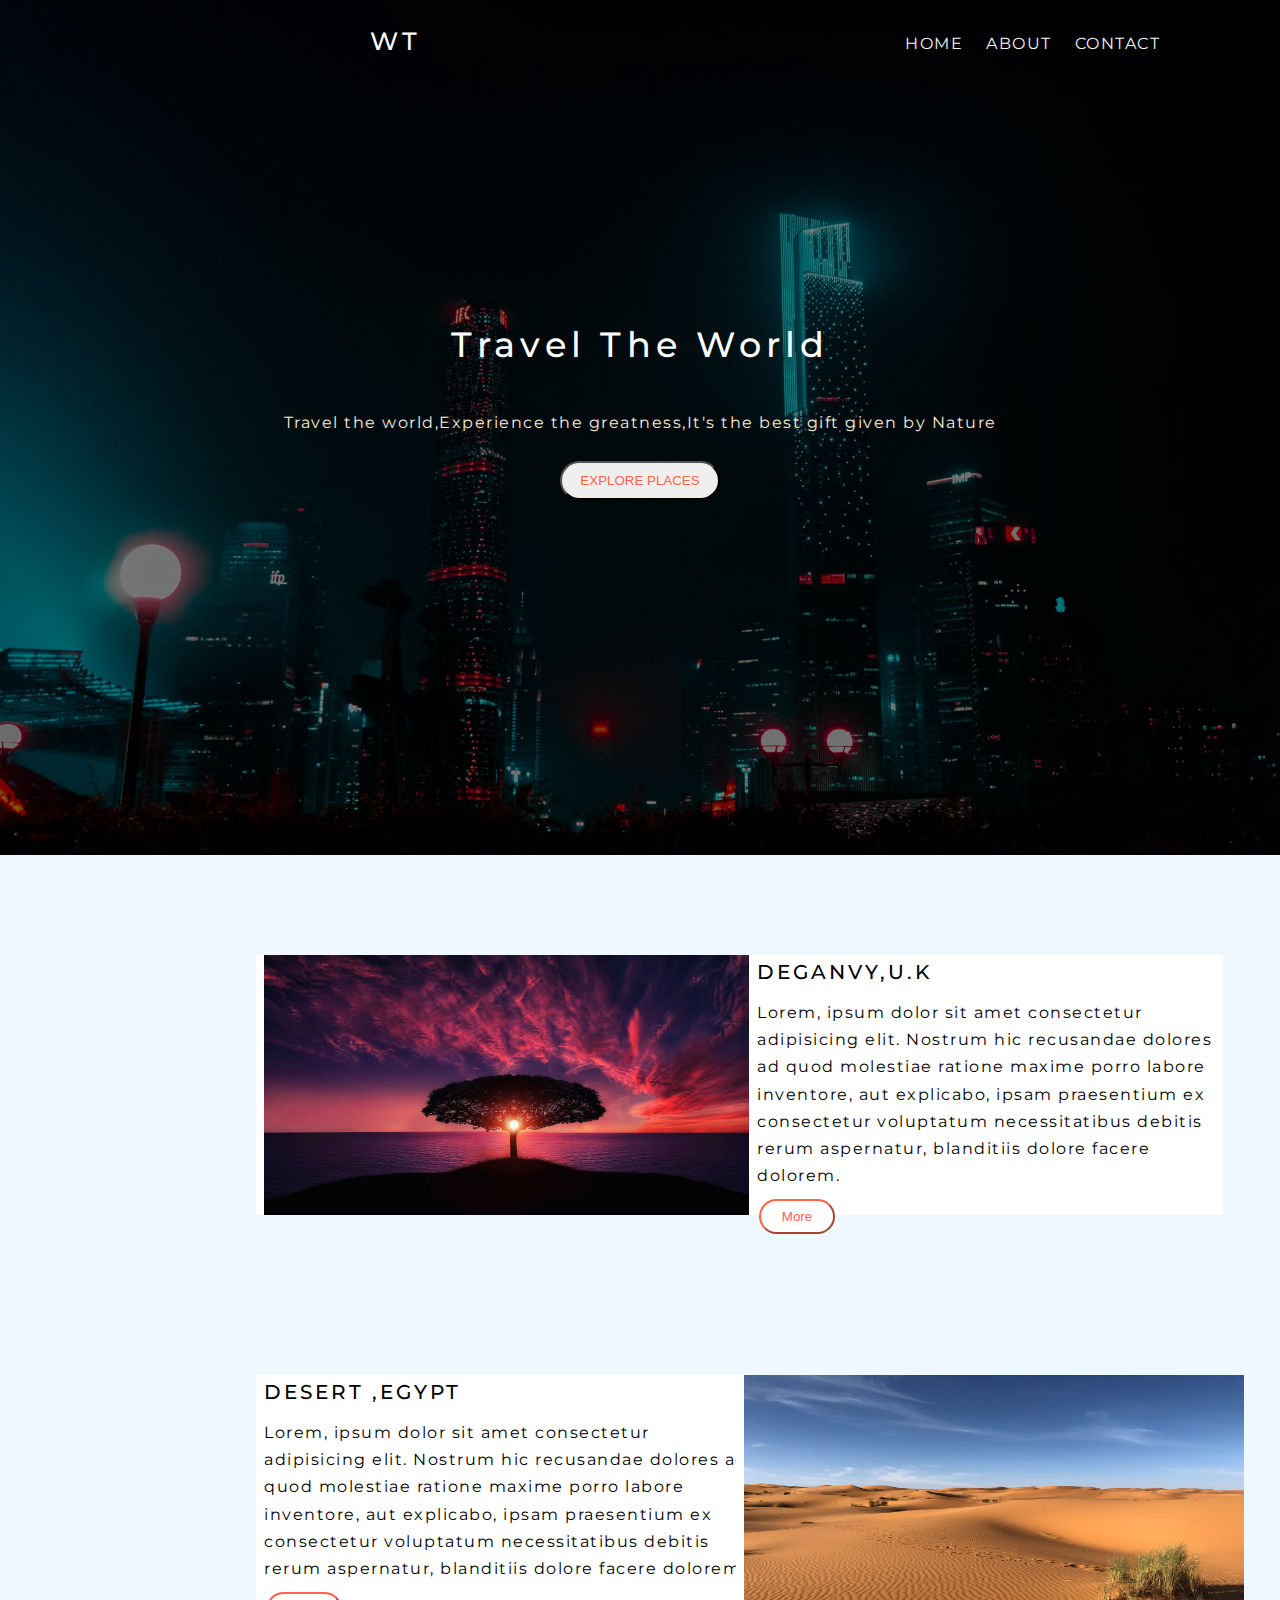
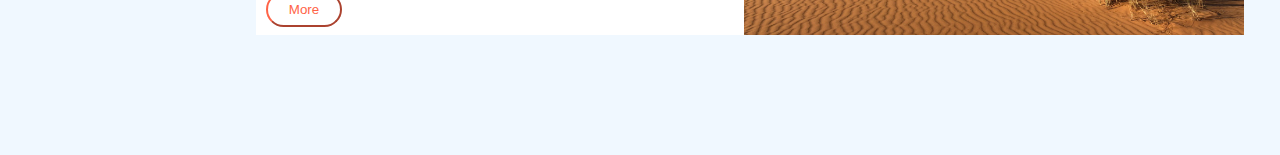
<file: index.html>
<!DOCTYPE html>
<html lang="en">

<head>
    <meta charset="UTF-8">
    <meta name="viewport" content="width=device-width, initial-scale=1.0">
    <link rel="stylesheet" href="./css/style.css">
    <title>Travel Guro | Travel here</title>
</head>

<body style="background-color: aliceblue;">
    <header class="header">
        <nav class="nav-bar">
            <h1 class="logo Ig-heading text-red">WT</h1>
            <ul class="nav-items">
                <li class="nav-item"><a href="./index.html">Home</a></li>
                <li class="nav-item"><a href="./about.html">About</a></li>
                <li class="nav-item"><a href="./contact.html">Contact</a></li>
            </ul>
        </nav>
        <section class="first-section">
            <h1 class="first-color">Travel The World</h1><br>
            <p class="second-color">Travel the world,Experience the greatness,It's the best gift given by Nature</p><br>
            <button class="first-btn">EXPLORE PLACES</button>
        </section>

    </header>


    <div  class="main-div">

<div class="index-div">
<main class="first-index">
<img class="index-image" src="image/showcase-photo1.jpg" alt="">
</main>
<main class="first-index" id="first-index-text">
<h1>DEGANVY,U.K</h1>
<p>Lorem, ipsum dolor sit amet consectetur adipisicing elit. Nostrum hic recusandae dolores ad quod molestiae ratione maxime porro labore inventore, aut explicabo, ipsam praesentium ex consectetur voluptatum necessitatibus debitis rerum aspernatur, blanditiis dolore facere dolorem.</p>
<input class="index-btn" type="button" value="More">
</main>
</div>



<div class="second-index-div">
<main class="second-index">
    <h1>DESERT ,EGYPT</h1>
<p>Lorem, ipsum dolor sit amet consectetur adipisicing elit. Nostrum hic recusandae dolores ad quod molestiae ratione maxime porro labore inventore, aut explicabo, ipsam praesentium ex consectetur voluptatum necessitatibus debitis rerum aspernatur, blanditiis dolore facere dolorem.</p>
<input class="index-btn" type="button" value="More">
</main>
<main class="second-index">
    <img class="index-image" src="image/showcase-photo2.jpg" alt="">
</main>

</div>


    </div>

   
</body>

</html>
</file>
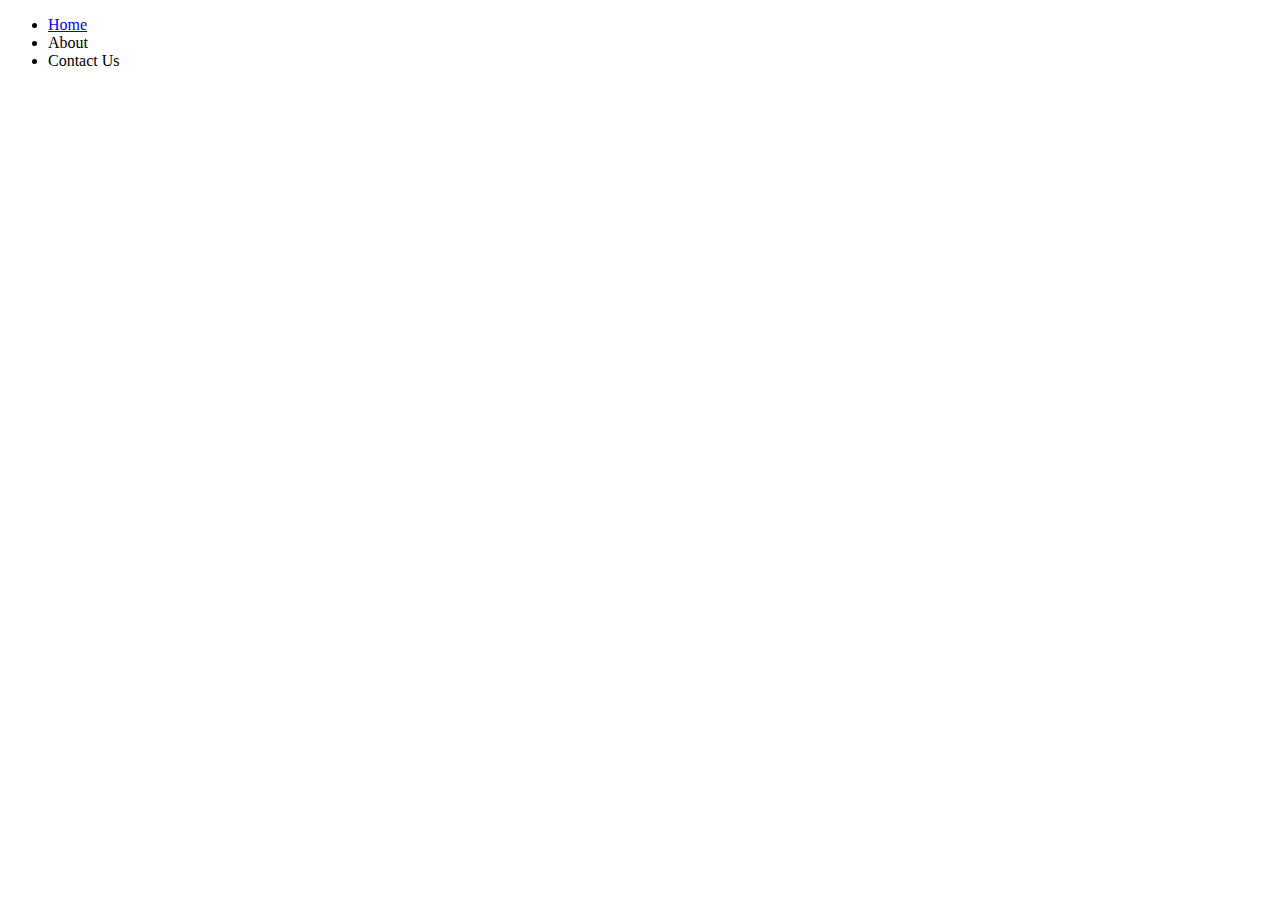
<file: practice .html>
<!DOCTYPE html>
<html lang="en">
<head>
    <meta charset="UTF-8">
    <meta name="viewport" content="width=device-width, initial-scale=1.0">
    <title>practice Html code</title>
    <style>
        ul  {
            display:inline block;
            text-transform: capitalize;
        }
        a{
            border:none;
        }
    </style>
</head>
<body>
    <ul>
        <li>
            <a href="#">  Home </a>
        </li>
        <li>About</li>
        <li>Contact us</li>
    </ul>
</body>
</html>
</file>
<file: css/style.css>
@import url('https://fonts.googleapis.com/css2?family=Montserrat:ital,wght@0,400;1,300;1,500;1,700&display=swap');

*{
    margin:0px;
    padding:0px;
    box-sizing: border-box;
}
html{
    font-size:62.5%;
}


body{
    font-family: 'Montserrat', sans-serif;
    line-height:1.7;
    
}
ul li{
    list-style:none;
}
a{
    font-size:1.6rem;
    text-decoration: none;
}
p, li{
    font-size:1.6rem;
    margin-bottom:0.5em;
    letter-spacing:0.15rem;
}
h1 ,h2,h3{
    margin-bottom:0.5em;
    letter-spacing: 0.15em;
    font-weight:500;
}



/* **********Next part ******************** */


.Ig.heading{
    font-size:3.5em;
}
.md-heading{
    font-size:2.2em;
}

.text-red{
    color:#e63946;
}
.text-light{
    color:#f4f4f4;
}
.text-black{
    color:#333;
}

/* ************************** section part  */

.first-section{
    text-align: center;
    margin-top:220px;
}

.first-color{
    color:white;
    font-size:3.5rem;
}

.second-color{
    color:antiquewhite;
}

.first-btn{
    padding:10px;
    width:160px;
    border-radius:25px;
    color:tomato;
}


.header{
    height: 95vh;
    background: linear-gradient(rgba(0,0,0,0.5), rgba(0,0,0,0.5)), url("../image/header-image.jpg");
    background-position:center;
    background-size:cover;
    background-repeat:no-repeat;
}

.nav-bar{
    padding:1rem;
}

.header .logo,
.header .nav-bar a{
    color:white;
}

.nav-bar a:link,
.nav-bar a:visited {
    color:#f4f4f4;
}

.header .nav-bar .logo{
    float:left;
    padding:1rem;
    font-size:2.5rem;
    margin-left:350px;
    
}
.header .nav-bar .nav-items{
    float:right;
    margin-top:1rem;
    margin-right:100px;
}
.header .nav-bar .nav-item{
    display:inline-block;
    padding:1rem;
    text-transform:uppercase;

}
.nav-bar::after{
    content:"";
    display:block;
    clear:both;
}








/* Conatct Section */

.about-us{
    margin-top:20px;
    margin-left:0px;
    border-bottom:5px solid tomato;
}

.about-div{
    text-align:center;
    margin:0px 20%;
}

.about-para{
    margin-left:0px;
}


.paragraph-section{
    margin:40px;
    display:inline-block;
}

.paragraph-section p{
    margin-left:5px;
}

.fas fa-check{
    color:red;
}


.travelled{
    display:inline-block;
    margin:50px;
}

.h1-section{
    color:tomato;
    font-size:2.5rem;
    font-weight:900;
}

.h3-section{
    font-weight:900;
}

.footer{
    margin-left:0px;
    display:inline-block;
}
.footer .paragraph{
    margin-left:0px;
}

#first-footer{
    height:10%;
    background: rgba(255, 165, 0, 0.73);
    box-shadow: #f4f4f4;
}

#anchor-footer{
    padding:8px;
    border:1px solid rgb(255, 238, 238);
    right:0px;
}






/* ********** Contact Details  */

.location-para{
    border-bottom:4px solid tomato;
}
.main-contact{
    margin:0px 25%;
    margin-top:50px;
   
}
.contact-detail{
    display:inline-block;
  
}

.contact-image{
    width:100%;
}

#first-contact{
    height:550px;
    width:350px;
    margin-right:5px;
    background-color: #f4f4f4;
   
   
}

#second-contact{

    height:550px;
    width:350px;
    margin-left:5px;
    background-color: #f4f4f4;
   

}

input{
    width:100%;
    padding:8px;
}

.text-area{
    width:100%;
}

.submit-btn{
    width:30%;
   
    background-color: tomato;
}
.center-button{
    text-align:center;
}




/*  Another section part */


.main-div{
    height:800px;
    margin-top:100px !important;
    margin:0px 20%;
    
}
.index-div{
    display:flex;
    margin-bottom:160px;
    height: 260px;
    width:960px;

}

.first-index {
    margin-right:-7px;
    padding-left:8px;
    width:500px;
    background-color: #ffffff;
}

.second-index{
    margin-right:-20px;
    padding-left:8px;
    width:500px;
    background-color: #ffffff;
}

.second-index-div{
   display:flex;
   height:260px;
   width:960px;
}

.second-index{
    float:left;
}
.index-image{
    height:260px;
    width:500px;
}

.index-btn{
    width:76px;
    margin:2px;
    border-radius:21px;
    border-color:tomato;
    background-color: #ffffff;
    color:tomato;
}
</file>
